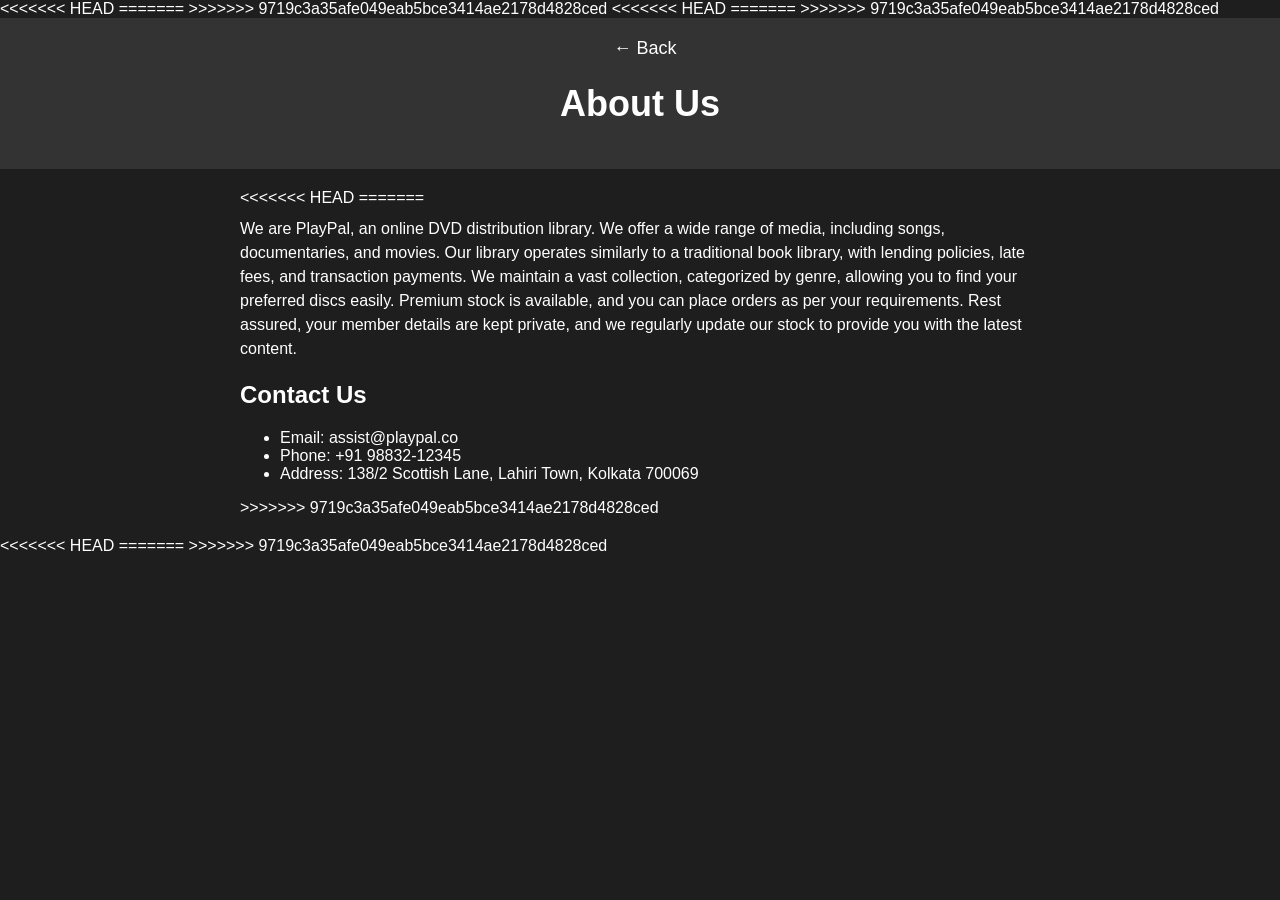
<file: about.html>
<!DOCTYPE html>
<html lang="en">
<<<<<<< HEAD

=======
>>>>>>> 9719c3a35afe049eab5bce3414ae2178d4828ced
<head>
    <meta charset="utf-8">
    <meta name="viewport" content="width=device-width, initial-scale=1, shrink-to-fit=no">
    <link rel="stylesheet" href="partials/css/about.css">
    <link rel="icon" type="image/png" href="partials/favicon.png">
    <title>PlayPal - About Us</title>
</head>
<<<<<<< HEAD

=======
>>>>>>> 9719c3a35afe049eab5bce3414ae2178d4828ced
<body>
    <header>
        <a href="#" id="backButton" class="back-button">&larr; Back</a>
        <h1>About Us</h1>
    </header>

    <main class="main">
<<<<<<< HEAD

=======
        <p id="aboutText">We are PlayPal, an online DVD distribution library. We offer a wide range of media, including songs, documentaries, and movies. Our library operates similarly to a traditional book library, with lending policies, late fees, and transaction payments. We maintain a vast collection, categorized by genre, allowing you to find your preferred discs easily. Premium stock is available, and you can place orders as per your requirements. Rest assured, your member details are kept private, and we regularly update our stock to provide you with the latest content.</p>

        <div class="contact-info">
            <h2>Contact Us</h2>
            <ul>
                <li>Email: assist@playpal.co</li>
                <li>Phone: +91 98832-12345</li>
                <li>Address: 138/2 Scottish Lane, Lahiri Town, Kolkata 700069 </li>
            </ul>
        </div>
>>>>>>> 9719c3a35afe049eab5bce3414ae2178d4828ced
    </main>

    <script>
        // JavaScript for Back Button
        const backButton = document.getElementById('backButton');
        backButton.addEventListener('click', function () {
            history.back();
        });
    </script>
</body>
<<<<<<< HEAD

</html>
=======
</html>
>>>>>>> 9719c3a35afe049eab5bce3414ae2178d4828ced
</file>
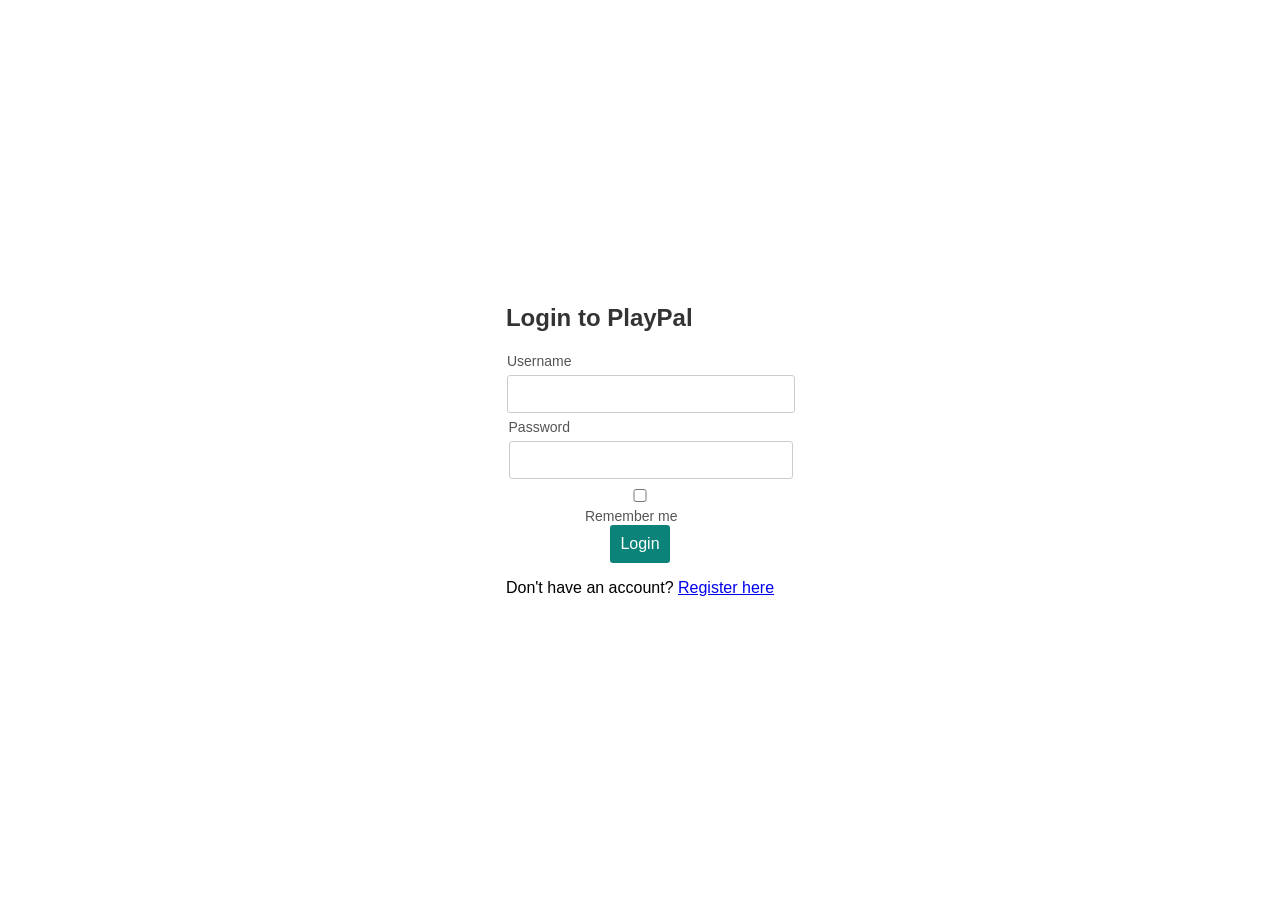
<file: login.html>
<!DOCTYPE html>
<html lang="en">

<head>
    <meta charset="UTF-8">
    <meta name="viewport" content="width=device-width, initial-scale=1.0">
    <title>PlayPal - Login</title>
    <link rel="icon" type="image/png" href="partials/favicon.png">
    <link rel="stylesheet" href="partials/css/accounts.css"> <!-- Include your custom CSS file -->
</head>

<body>
    <header>
        <!-- Your navigation bar or header content here -->
    </header>

    <main>
        <div class="login-container">
            <h1>Login to PlayPal</h1>
            <form action="login.php" method="post">
                <div class="form-group">
                    <label for="username">Username</label>
                    <input type="text" id="username" name="username" required>
                </div>
                <div class="form-group">
                    <label for="password">Password</label>
                    <input type="password" id="password" name="password" required>
                </div>
                <div class="form-group">
                    <input type="checkbox" id="rememberMe" name="rememberMe">
                    <label for="rememberMe">Remember me</label>
                </div>
                <div class="form-group">
                    <button type="submit">Login</button>
                </div>
            </form>
            <p>Don't have an account? <a href="register.html">Register here</a></p>
        </div>
    </main>

    <footer>
        <!-- Your footer content here -->
    </footer>
</body>

</html>
</file>
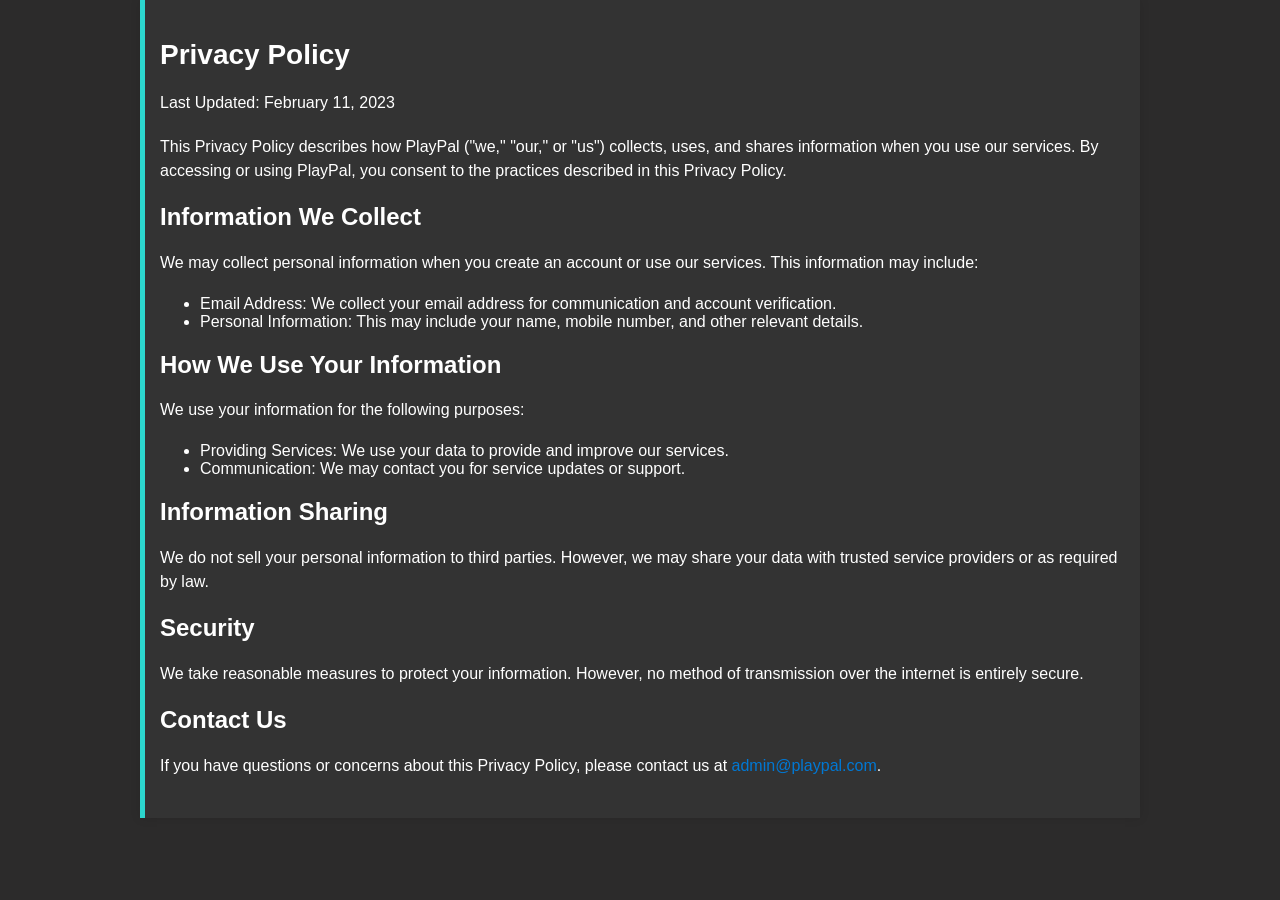
<file: privacy_policy.html>
<!DOCTYPE html>
<html lang="en">

<head>
    <meta charset="UTF-8">
    <meta name="viewport" content="width=device-width, initial-scale=1.0">
    <link rel="icon" type="image/png" href="partials/favicon.png">
    <link rel="stylesheet" href="partials/css/tospp.css">
    <title>Privacy Policy</title>
</head>

<body>
    <div class="container privacy-policy">
        <h1>Privacy Policy</h1>
        <p>Last Updated: February 11, 2023</p>

        <p>This Privacy Policy describes how PlayPal ("we," "our," or "us") collects, uses, and shares information when
            you use our services. By accessing or using PlayPal, you consent to the practices described in this Privacy
            Policy.</p>

        <h2>Information We Collect</h2>
        <p>We may collect personal information when you create an account or use our services. This information may
            include:</p>
        <ul>
            <li>Email Address: We collect your email address for communication and account verification.</li>
            <li>Personal Information: This may include your name, mobile number, and other relevant details.</li>
        </ul>

        <h2>How We Use Your Information</h2>
        <p>We use your information for the following purposes:</p>
        <ul>
            <li>Providing Services: We use your data to provide and improve our services.</li>
            <li>Communication: We may contact you for service updates or support.</li>
        </ul>

        <h2>Information Sharing</h2>
        <p>We do not sell your personal information to third parties. However, we may share your data with trusted
            service providers or as required by law.</p>

        <h2>Security</h2>
        <p>We take reasonable measures to protect your information. However, no method of transmission over the internet
            is entirely secure.</p>

        <h2>Contact Us</h2>
        <p>If you have questions or concerns about this Privacy Policy, please contact us at <a
                href="mailto:admin@playpal.com">admin@playpal.com</a>.</p>
    </div>
</body>

</html>
</file>
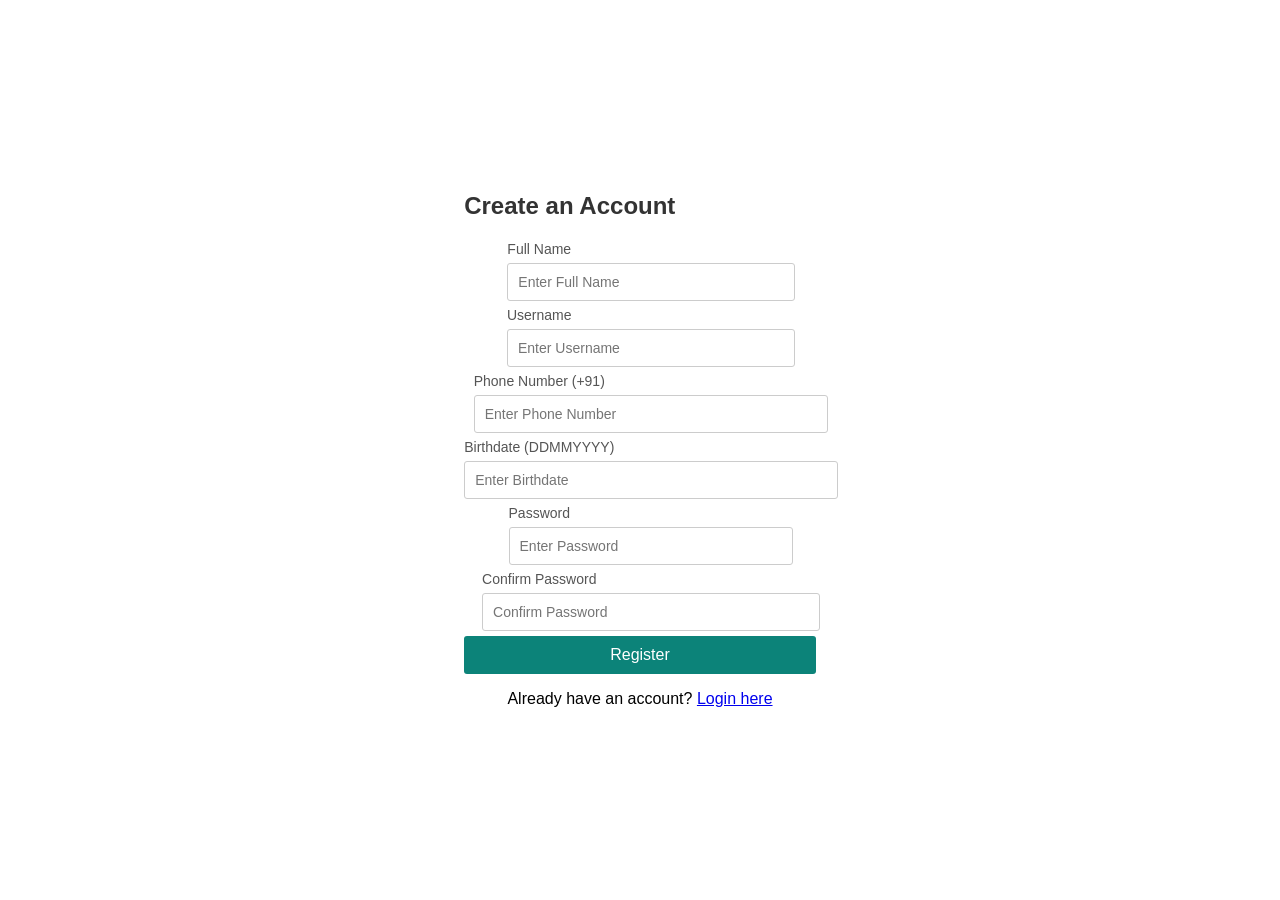
<file: register.html>
<!DOCTYPE html>
<html lang="en">

<head>
    <meta charset="utf-8">
    <meta name="viewport" content="width=device-width, initial-scale=1, shrink-to-fit=no">
    <link rel="icon" type="image/png" href="partials/favicon.png">
    <link rel="stylesheet" href="partials/css/accounts.css"> <!-- Include the shared CSS file -->

    <title>PlayPal - Register</title>
</head>

<body>

    <main>
        <div class="login-container">
            <h1>Create an Account</h1>
            <form action="" method="post">
                <div class="form-group">
                    <label for="name">Full Name</label>
                    <input type="text" name="name" id="name" placeholder="Enter Full Name" required>
                </div>
                <div class="form-group">
                    <label for="username">Username</label>
                    <input type="text" name="username" id="username" placeholder="Enter Username" required>
                </div>
                <div class="form-group">
                    <label for="phoneNumber">Phone Number (+91)</label>
                    <input type="tel" name="phoneNumber" id="phoneNumber" placeholder="Enter Phone Number" required>
                </div>
                <div class="form-group">
                    <label for="birthdate">Birthdate (DDMMYYYY)</label>
                    <input type="text" name="birthdate" id="birthdate" placeholder="Enter Birthdate" required>
                </div>
                <div class="form-group">
                    <label for="password">Password</label>
                    <input type="password" name="password" id="password" placeholder="Enter Password" required>
                </div>
                <div class="form-group">
                    <label for="confirm-password">Confirm Password</label>
                    <input type="password" name="confirm-password" id="confirm-password" placeholder="Confirm Password"
                        required>
                </div>
                <button type="submit">Register</button>
                <p>Already have an account? <a href="login.html">Login here</a></p>
            </form>
        </div>
    </main>
</body>

</html>
</file>
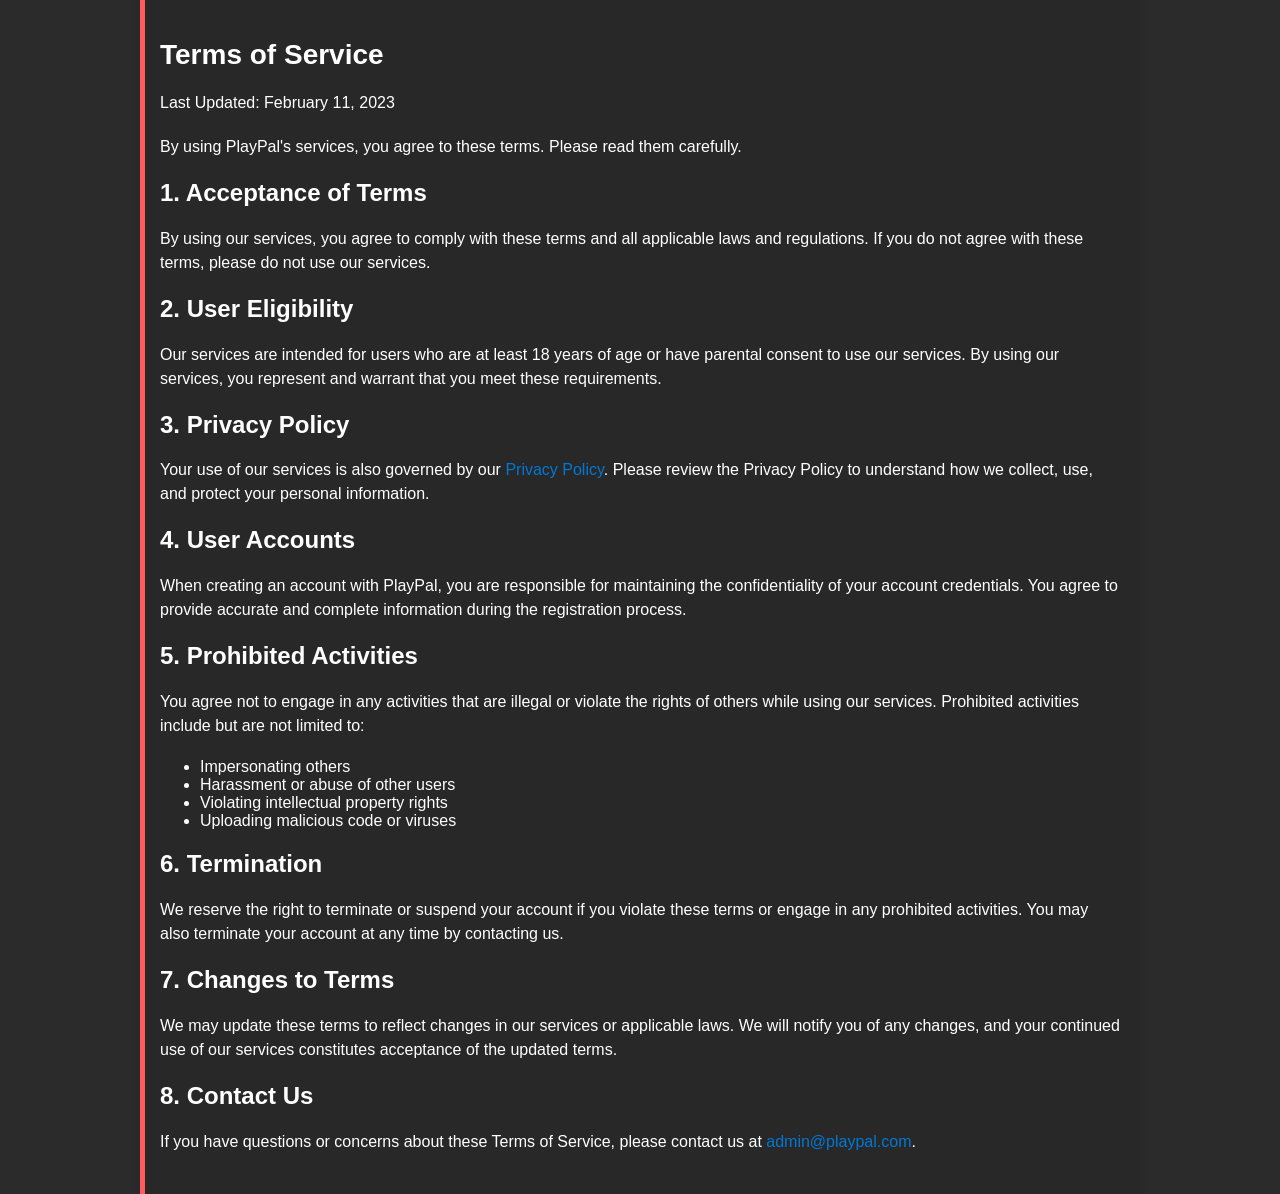
<file: terms_of_service.html>
<!DOCTYPE html>
<html lang="en">

<head>
    <meta charset="UTF-8">
    <meta name="viewport" content="width=device-width, initial-scale=1.0">
    <link rel="icon" type="image/png" href="partials/favicon.png">
    <link rel="stylesheet" href="partials/css/tospp.css">
    <title>Terms of Service</title>
</head>

<body>
    <div class="container terms-of-service">
        <h1>Terms of Service</h1>
        <p>Last Updated: February 11, 2023</p>

        <p>By using PlayPal's services, you agree to these terms. Please read them carefully.</p>

        <h2>1. Acceptance of Terms</h2>
        <p>By using our services, you agree to comply with these terms and all applicable laws and regulations. If you
            do not agree with these terms, please do not use our services.</p>

        <h2>2. User Eligibility</h2>
        <p>Our services are intended for users who are at least 18 years of age or have parental consent to use our
            services. By using our services, you represent and warrant that you meet these requirements.</p>

        <h2>3. Privacy Policy</h2>
        <p>Your use of our services is also governed by our <a href="privacy_policy.html">Privacy Policy</a>. Please
            review the Privacy Policy to understand how we collect, use, and protect your personal information.</p>

        <h2>4. User Accounts</h2>
        <p>When creating an account with PlayPal, you are responsible for maintaining the confidentiality of your
            account credentials. You agree to provide accurate and complete information during the registration process.
        </p>

        <h2>5. Prohibited Activities</h2>
        <p>You agree not to engage in any activities that are illegal or violate the rights of others while using our
            services. Prohibited activities include but are not limited to:</p>
        <ul>
            <li>Impersonating others</li>
            <li>Harassment or abuse of other users</li>
            <li>Violating intellectual property rights</li>
            <li>Uploading malicious code or viruses</li>
        </ul>

        <h2>6. Termination</h2>
        <p>We reserve the right to terminate or suspend your account if you violate these terms or engage in any
            prohibited activities. You may also terminate your account at any time by contacting us.</p>

        <h2>7. Changes to Terms</h2>
        <p>We may update these terms to reflect changes in our services or applicable laws. We will notify you of any
            changes, and your continued use of our services constitutes acceptance of the updated terms.</p>

        <h2>8. Contact Us</h2>
        <p>If you have questions or concerns about these Terms of Service, please contact us at <a
                href="mailto:admin@playpal.com">admin@playpal.com</a>.</p>
    </div>
</body>

</html>
</file>
<file: partials/css/about.css>
body {
    font-family: Arial, sans-serif;
    background-color: #1e1e1e; /* Darkish background color */
    color: #fff;
    margin: 0;
    padding: 0;
}

header {
    text-align: center;
    background-color: #333;
    color: #fff;
    padding: 20px;
}

.main {
    max-width: 800px;
    margin: 0 auto;
    padding: 20px;
}

h1 {
    font-size: 36px;
}

h2 {
    font-size: 24px;
    margin-top: 20px;
}

p {
    font-size: 16px;
    line-height: 1.5;
    margin-top: 10px;
}
.back-button {
    text-decoration: none; /* Remove underlines from the link */
    color: #fff; /* Text color for the link */
    font-size: 18px; /* Font size for the link */
    margin-left: 10px; /* Add space to the left of the link */
    transition: color 0.3s; /* Smooth color transition on hover */
}
</file>
<file: partials/css/accounts.css>
/* accounts.css */

body {
  font-family: Arial, sans-serif;
  margin: 0;
  padding: 0;
  display: flex;
  justify-content: center;
  align-items: center;
  min-height: 100vh;
}

.container {
  background-color: #363535;
  box-shadow: 0 0 10px rgba(0, 0, 0, 0.1);
  border-radius: 5px;
  padding: 20px;
  width: 300px;
  text-align: center;
}

h1 {
  font-size: 24px;
  font-weight: bold;
  margin-bottom: 20px;
  color: #333;
}

form {
  display: flex;
  flex-direction: column;
  align-items: center;
}

label {
  font-size: 14px;
  color: #555;
  text-align: left;
  width: 100%;
  margin-bottom: 5px;
}

input {
  width: 100%;
  padding: 10px;
  margin: 5px 0;
  border: 1px solid #ccc;
  border-radius: 3px;
  font-size: 14px;
}

button {
  width: 100%;
  padding: 10px;
  background-color: #0c8379;
  border: none;
  border-radius: 3px;
  color: #fff;
  font-size: 16px;
  cursor: pointer;
  transition: background-color 0.3s;
}

button:hover {
  background-color: #11bbad;
}

.ppcolor {
  color: #11bbad;
}

.error {
  color: #d9534f;
  font-size: 14px;
  text-align: left;
  width: 100%;
  margin-top: 10px;
}

.back-link {
  font-size: 14px;
  margin-top: 10px;
  text-align: left;
}

#back-link {
  color: #2cd6ce;
  text-decoration: none;
}

#back-link:hover {
  text-decoration: underline;
}

/* Additional styles can be added for remember me, etc. */
</file>
<file: partials/css/tospp.css>
/* Global styles */
body {
  font-family: Arial, sans-serif;
  background-color: #2c2b2b;
  margin: 0;
  padding: 0;
}

.container {
  max-width: 960px;
  margin: 0 auto;
  padding: 20px;
  background-color: #383838;
  box-shadow: 0 0 10px rgba(0, 0, 0, 0.1);
  color: #fff;
}

h1 {
  font-size: 28px;
  margin-bottom: 20px;
}

p {
  font-size: 16px;
  line-height: 1.5;
  margin-bottom: 20px;
}

/* Privacy Policy specific styles */
.privacy-policy {
  border-left: 5px solid #2cd6ce;
  padding-left: 15px;
  background-color: #333333;
}

/* Terms of Service specific styles */
.terms-of-service {
  border-left: 5px solid #ff5a5f;
  padding-left: 15px;
  background-color: #292828;
}

/* Links and buttons */
a {
  color: #0078d4;
  text-decoration: none;
}

button {
  background-color: #2cd6ce;
  color: #202020;
  border: none;
  padding: 10px 20px;
  cursor: pointer;
  font-size: 16px;
}

button:hover {
  background-color: #0078d4;
}

/* Responsive design */
@media (max-width: 768px) {
  .container {
    padding: 10px;
  }
}
</file>
